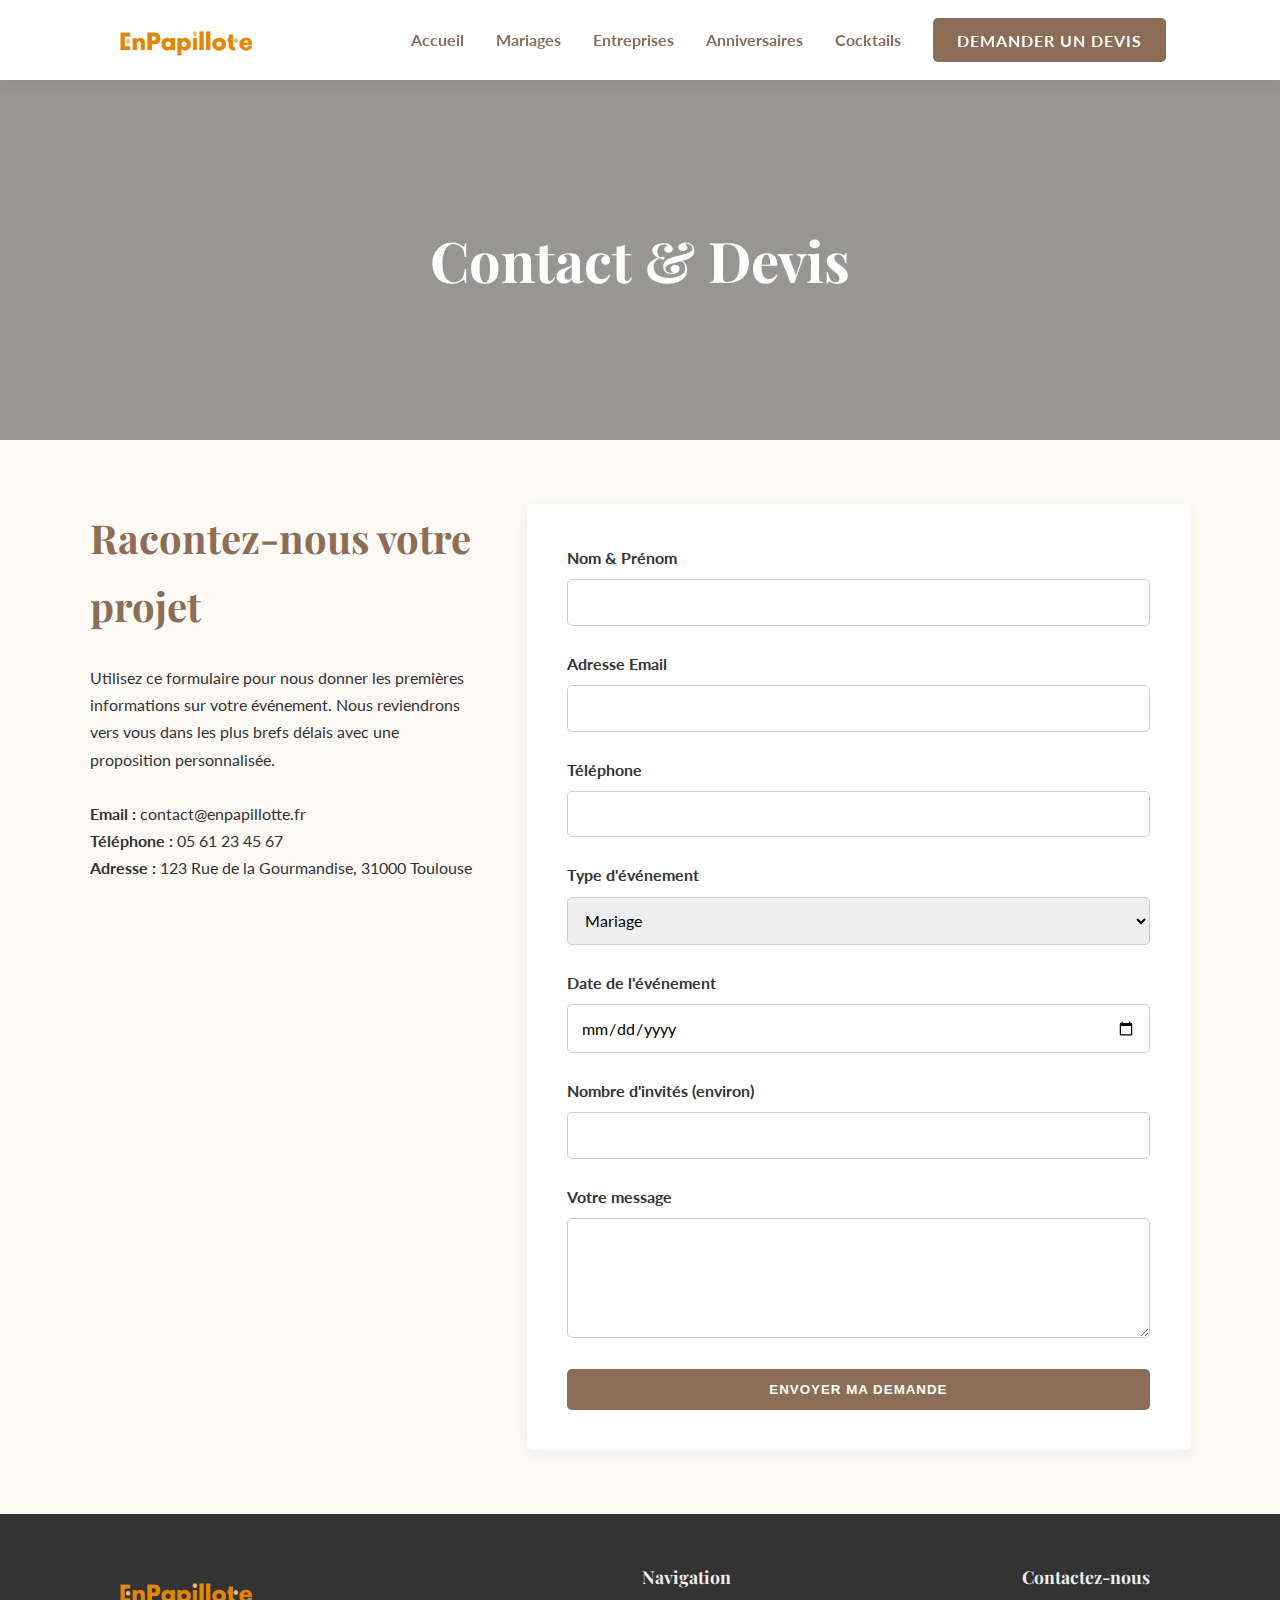
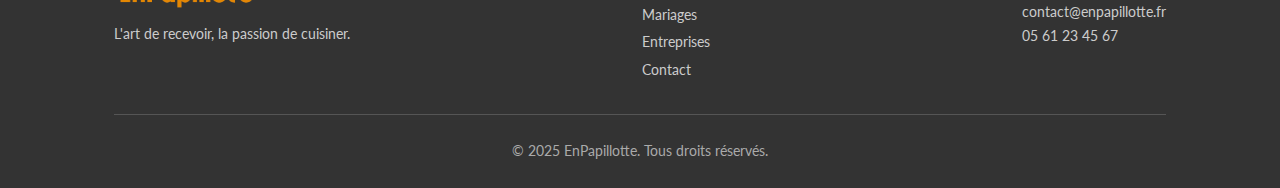
<file: contact.html>
<!DOCTYPE html>
<html lang="fr">
  <head>
    <meta charset="UTF-8" />
    <meta name="viewport" content="width=device-width, initial-scale=1.0" />
    <title>Contact & Devis Traiteur à Toulouse | EnPapillotte</title>
    <meta name="description" content="Contactez EnPapillotte pour obtenir un devis personnalisé pour votre événement à Toulouse. Remplissez notre formulaire ou appelez-nous directement." />
    <link rel="canonical" href="https://www.enpapillotte-traiteur.fr/contact.html" />

    <!-- Open Graph / Facebook -->
    <meta property="og:type" content="website" />
    <meta property="og:url" content="https://www.enpapillotte-traiteur.fr/contact.html" />
    <meta property="og:title" content="Contact & Devis Traiteur à Toulouse | EnPapillotte" />
    <meta property="og:description" content="Contactez EnPapillotte pour obtenir un devis personnalisé pour votre événement à Toulouse. Remplissez notre formulaire ou appelez-nous directement." />
    <meta property="og:image" content="https://images.unsplash.com/photo-1638704890058-841a4a376654?q=80&w=1470&auto=format&fit=crop&ixlib=rb-4.1.0&ixid=M3wxMjA3fDB8MHxwaG90by1wYWdlfHx8fGVufDB8fHx8fA%3D%3D" />

    <!-- Twitter -->
    <meta property="twitter:card" content="summary_large_image" />
    <meta property="twitter:url" content="https://www.enpapillotte-traiteur.fr/contact.html" />
    <meta property="twitter:title" content="Contact & Devis Traiteur à Toulouse | EnPapillotte" />
    <meta property="twitter:description" content="Contactez EnPapillotte pour obtenir un devis personnalisé pour votre événement à Toulouse. Remplissez notre formulaire ou appelez-nous directement." />
    <meta property="twitter:image" content="https://images.unsplash.com/photo-1638704890058-841a4a376654?q=80&w=1470&auto=format&fit=crop&ixlib=rb-4.1.0&ixid=M3wxMjA3fDB8MHxwaG90by1wYWdlfHx8fGVufDB8fHx8fA%3D%3D" />

    <link rel="preconnect" href="https://fonts.googleapis.com" />
    <link rel="preconnect" href="https://fonts.gstatic.com" crossorigin />
    <link
      href="https://fonts.googleapis.com/css2?family=Lato:wght@400;700&family=Playfair+Display:wght@700&display=swap"
      rel="stylesheet"
    />
    <link rel="apple-touch-icon" sizes="180x180" href="images/favicons/apple-touch-icon.png">
    <link rel="icon" type="image/png" sizes="32x32" href="images/favicons/favicon-32x32.png">
    <link rel="icon" type="image/png" sizes="16x16" href="images/favicons/favicon-16x16.png">
    <link rel="manifest" href="images/favicons/site.webmanifest">
    <link rel="shortcut icon" href="images/favicons/favicon.ico">
    <meta name="msapplication-TileColor" content="#ffffff">
    <meta name="theme-color" content="#ffffff">
    <link rel="stylesheet" href="css/style.css" />
    <style>
      .service-page-header {
        height: 40vh;
        background: url("https://images.unsplash.com/photo-1638704890058-841a4a376654?q=80&w=1470&auto=format&fit=crop&ixlib=rb-4.1.0&ixid=M3wxMjA3fDB8MHxwaG90by1wYWdlfHx8fGVufDB8fHx8fA%3D%3D")
          no-repeat center center/cover;
        display: flex;
        align-items: center;
        justify-content: center;
        text-align: center;
        color: white;
        position: relative;
      }
      .service-page-header::before {
        content: "";
        position: absolute;
        top: 0;
        left: 0;
        width: 100%;
        height: 100%;
        background: rgba(0, 0, 0, 0.4);
      }
      .service-page-header h1 {
        color: white;
        font-size: 3.5rem;
        position: relative;
      }
      .contact-section {
        padding: 4rem 0;
      }
      .contact-wrapper {
        display: flex;
        gap: 3rem;
        align-items: flex-start;
      }
      .contact-info {
        flex: 1;
      }
      .contact-info h2 {
        text-align: left;
        margin-bottom: 1.5rem;
      }
      .contact-form {
        flex: 1.5;
        background: #fff;
        padding: 2.5rem;
        border-radius: 5px;
        box-shadow: 0 4px 15px rgba(0, 0, 0, 0.05);
      }
      .form-group {
        margin-bottom: 1.5rem;
      }
      .form-group label {
        display: block;
        margin-bottom: 0.5rem;
        font-weight: 700;
      }
      .form-group input,
      .form-group select,
      .form-group textarea {
        width: 100%;
        padding: 0.8rem;
        border: 1px solid #ccc;
        border-radius: 5px;
        font-family: var(--body-font);
        font-size: 1rem;
      }
      .form-group input:focus,
      .form-group select:focus,
      .form-group textarea:focus {
        outline: none;
        border-color: var(--primary-color);
      }
      textarea {
        resize: vertical;
        min-height: 120px;
      }
      .submit-button {
        width: 100%;
        border: none;
        cursor: pointer;
      }
      @media (max-width: 768px) {
        .contact-wrapper {
          flex-direction: column;
        }
      }
    </style>
  </head>
  <body>
    <header>
      <div class="container">
        <a href="index.html" class="logo"
          ><img src="images/EnPapillotte.png" alt="Logo du traiteur EnPapillotte"
        /></a>
        <nav>
          <ul class="nav-links">
            <li><a href="index.html">Accueil</a></li>
            <li><a href="mariage.html">Mariages</a></li>
            <li><a href="entreprise.html">Entreprises</a></li>
            <li><a href="anniversaire.html">Anniversaires</a></li>
            <li><a href="cocktail.html">Cocktails</a></li>
            <li>
              <a href="contact.html" class="cta-button">Demander un devis</a>
            </li>
          </ul>
        </nav>
        <button class="hamburger" aria-label="Ouvrir le menu">
          <span></span>
          <span></span>
          <span></span>
        </button>
      </div>
    </header>

    <main>
      <section class="service-page-header">
        <h1>Contact & Devis</h1>
      </section>

      <section class="contact-section container">
        <div class="contact-wrapper">
          <div class="contact-info">
            <h2>Racontez-nous votre projet</h2>
            <p>
              Utilisez ce formulaire pour nous donner les premières informations
              sur votre événement. Nous reviendrons vers vous dans les plus
              brefs délais avec une proposition personnalisée.
            </p>
            <br />
            <p><strong>Email :</strong> contact@enpapillotte.fr</p>
            <p><strong>Téléphone :</strong> 05 61 23 45 67</p>
            <p>
              <strong>Adresse :</strong> 123 Rue de la Gourmandise, 31000
              Toulouse
            </p>
          </div>

          <form class="contact-form" action="#" method="POST">
            <div class="form-group">
              <label for="name">Nom & Prénom</label>
              <input type="text" id="name" name="name" required />
            </div>
            <div class="form-group">
              <label for="email">Adresse Email</label>
              <input type="email" id="email" name="email" required />
            </div>
            <div class="form-group">
              <label for="phone">Téléphone</label>
              <input type="tel" id="phone" name="phone" />
            </div>
            <div class="form-group">
              <label for="event-type">Type d'événement</label>
              <select id="event-type" name="event_type">
                <option value="mariage">Mariage</option>
                <option value="entreprise">Événement d'entreprise</option>
                <option value="anniversaire">Anniversaire / Fête privée</option>
                <option value="cocktail">Cocktail / Buffet</option>
                <option value="autre">Autre</option>
              </select>
            </div>
            <div class="form-group">
              <label for="event-date">Date de l'événement</label>
              <input type="date" id="event-date" name="event_date" />
            </div>
            <div class="form-group">
              <label for="guests">Nombre d'invités (environ)</label>
              <input type="number" id="guests" name="guests" min="1" />
            </div>
            <div class="form-group">
              <label for="message">Votre message</label>
              <textarea id="message" name="message" required></textarea>
            </div>
            <button type="submit" class="cta-button submit-button">
              Envoyer ma demande
            </button>
          </form>
        </div>
      </section>
    </main>

    <footer>
      <div class="container">
        <div class="footer-content">
          <div class="footer-col">
            <a href="index.html" class="logo"
              ><img src="images/EnPapillotte.png" alt="Logo du traiteur EnPapillotte"
            /></a>
            <p>L'art de recevoir, la passion de cuisiner.</p>
          </div>
          <div class="footer-col">
            <h4>Navigation</h4>
            <ul>
              <li><a href="mariage.html">Mariages</a></li>
              <li><a href="entreprise.html">Entreprises</a></li>
              <li><a href="contact.html">Contact</a></li>
            </ul>
          </div>
          <div class="footer-col">
            <h4>Contactez-nous</h4>
            <p>contact@enpapillotte.fr</p>
            <p>05 61 23 45 67</p>
          </div>
        </div>
        <div class="footer-bottom">
          <p>&copy; 2025 EnPapillotte. Tous droits réservés.</p>
        </div>
      </div>
    </footer>

    <script src="js/script.js"></script>
  </body>
</html>
</file>
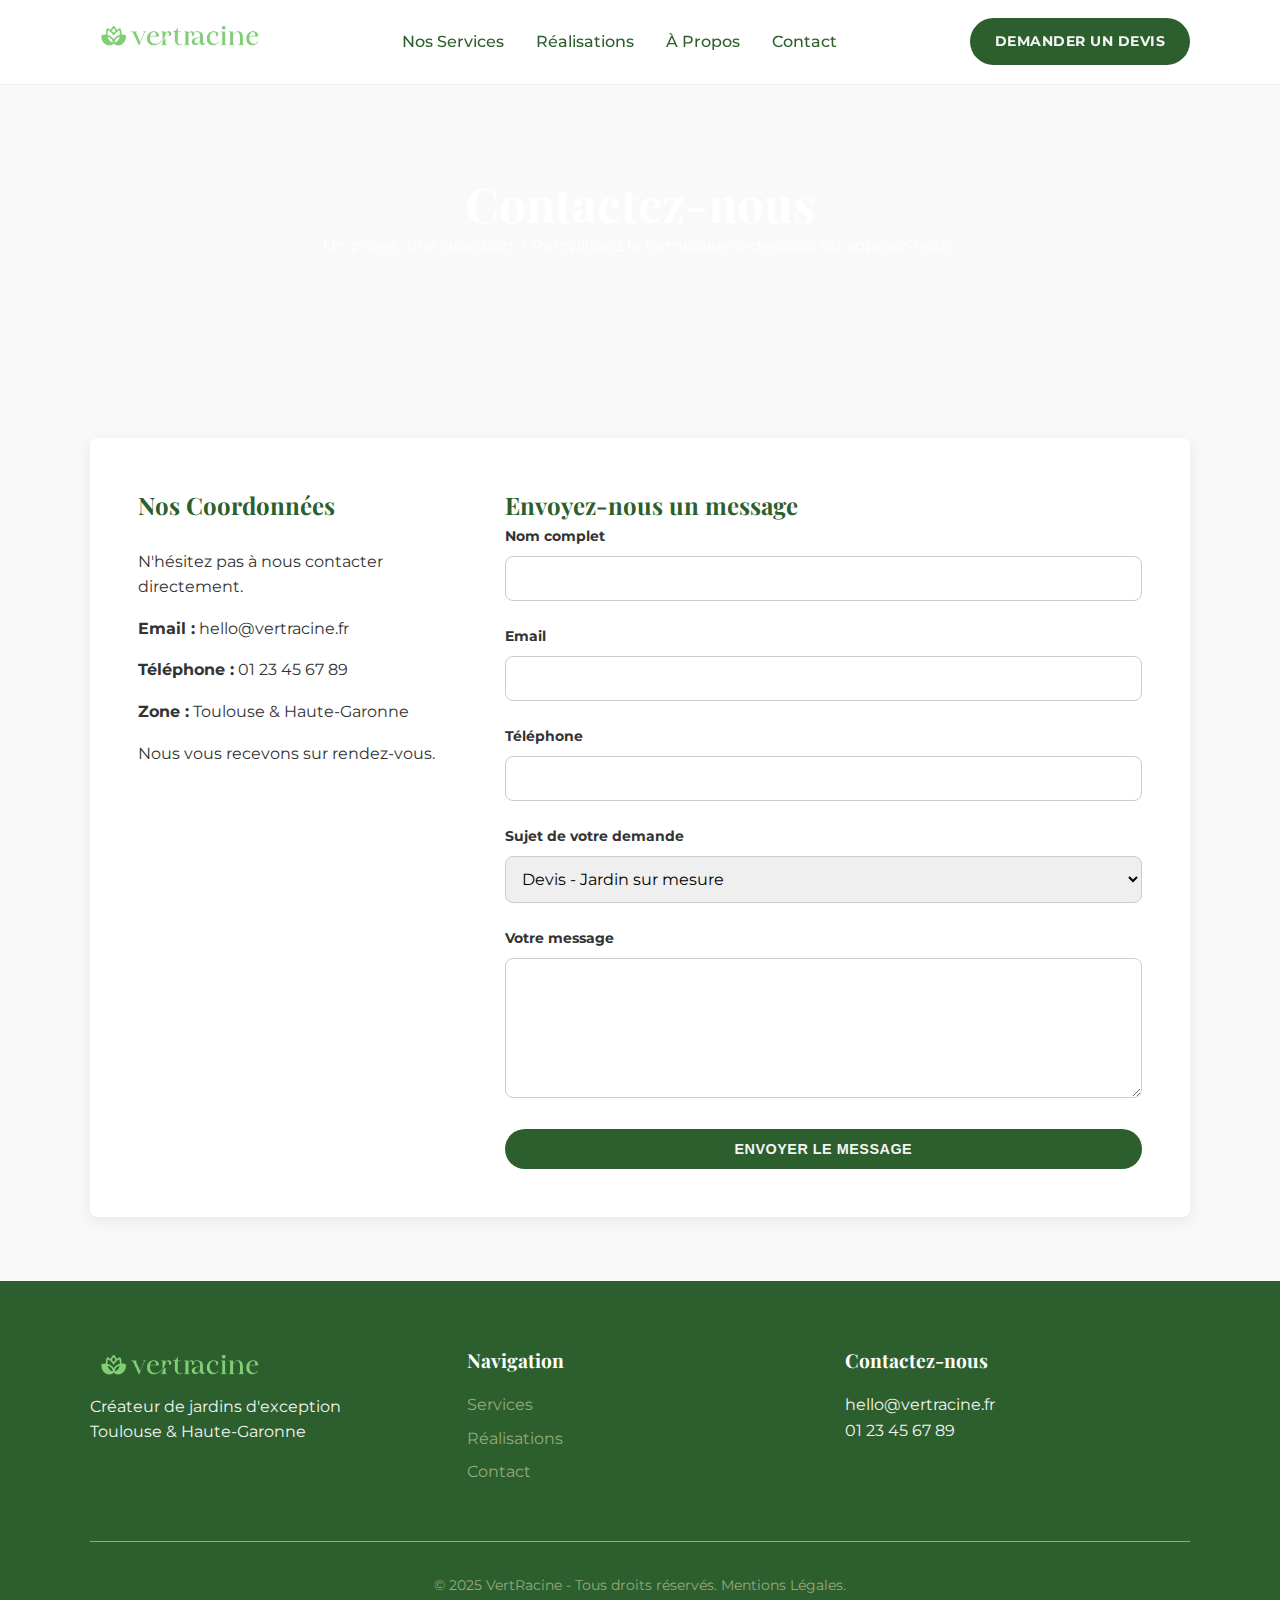
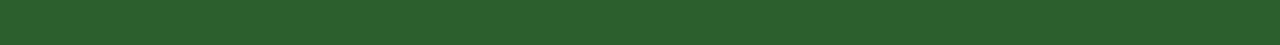
<file: vert-racine/contact.html>
<!DOCTYPE html>
<html lang="fr">
  <head>
    <meta charset="UTF-8" />
    <meta name="viewport" content="width=device-width, initial-scale=1.0" />
    <meta
      name="description"
      content="Contactez VertRacine, paysagiste à Toulouse, pour toute demande de devis ou d'information sur nos services de création de jardins, terrasses et aménagement extérieur."
    />
    <meta
      property="og:title"
      content="Contact - VertRacine - Paysagiste à Toulouse"
    />
    <meta
      property="og:description"
      content="Contactez VertRacine, paysagiste à Toulouse, pour toute demande de devis ou d'information sur nos services de création de jardins, terrasses et aménagement extérieur."
    />
    <meta property="og:type" content="website" />
    <meta
      property="og:url"
      content="https://jorislefait.github.io/portfolio/vert-racine/contact.html"
    />
    <meta
      property="og:image"
      content="assets/images/og-image.png"
    />
    <meta name="twitter:card" content="summary_large_image" />
    <meta
      name="twitter:title"
      content="Contact - VertRacine - Paysagiste à Toulouse"
    />
    <meta
      name="twitter:description"
      content="Contactez VertRacine, paysagiste à Toulouse, pour toute demande de devis ou d'information sur nos services de création de jardins, terrasses et aménagement extérieur."
    />
    <meta
      name="twitter:image"
      content="assets/images/og-image.png"
    />
    <title>Contact - VertRacine - Paysagiste à Toulouse</title>
    <link
      rel="apple-touch-icon"
      sizes="180x180"
      href="assets/favicons/apple-touch-icon.png"
    />
    <link
      rel="icon"
      type="image/png"
      sizes="32x32"
      href="assets/favicons/favicon-32x32.png"
    />
    <link
      rel="icon"
      type="image/png"
      sizes="16x16"
      href="assets/favicons/favicon-16x16.png"
    />
    <link rel="manifest" href="assets/favicons/site.webmanifest" />
    <link rel="shortcut icon" href="assets/favicons/favicon.ico" />
    <link rel="stylesheet" href="css/style.css" />
    <link rel="preconnect" href="https://fonts.googleapis.com" />
    <link rel="preconnect" href="https://fonts.gstatic.com" crossorigin />
    <link
      href="https://fonts.googleapis.com/css2?family=Montserrat:wght@400;500;700&family=Playfair+Display:wght@700&display=swap"
      rel="stylesheet"
    />
  </head>
  <body>
    <header>
      <div class="container">
        <a href="index.html" class="logo"
          ><img
            src="assets/images/vert-racine.png"
            alt="VertRacine Logo"
            width="180px"
        /></a>
        <nav>
          <ul>
            <li><a href="index.html#services">Nos Services</a></li>
            <li><a href="index.html#portfolio">Réalisations</a></li>
            <li><a href="index.html#about">À Propos</a></li>
            <li><a href="contact.html">Contact</a></li>
          </ul>
        </nav>
        <a href="contact.html" class="cta-button">Demander un devis</a>
        <button class="mobile-menu-toggle">☰</button>
      </div>
    </header>

    <main>
      <section class="page-header">
        <div class="container">
          <h1>Contactez-nous</h1>
          <p>
            Un projet, une question ? Remplissez le formulaire ci-dessous ou
            appelez-nous.
          </p>
        </div>
      </section>

      <section id="contact-form-section">
        <div class="container">
          <div class="contact-wrapper">
            <div class="contact-info">
              <h3>Nos Coordonnées</h3>
              <p>N'hésitez pas à nous contacter directement.</p>
              <ul>
                <li><strong>Email :</strong> hello@vertracine.fr</li>
                <li><strong>Téléphone :</strong> 01 23 45 67 89</li>
                <li><strong>Zone :</strong> Toulouse & Haute-Garonne</li>
              </ul>
              <p>Nous vous recevons sur rendez-vous.</p>
            </div>
            <form class="contact-form">
              <h3>Envoyez-nous un message</h3>
              <div class="form-group">
                <label for="name">Nom complet</label>
                <input type="text" id="name" name="name" required />
              </div>
              <div class="form-group">
                <label for="email">Email</label>
                <input type="email" id="email" name="email" required />
              </div>
              <div class="form-group">
                <label for="phone">Téléphone</label>
                <input type="tel" id="phone" name="phone" />
              </div>
              <div class="form-group">
                <label for="subject">Sujet de votre demande</label>
                <select id="subject" name="subject">
                  <option value="devis-jardin">
                    Devis - Jardin sur mesure
                  </option>
                  <option value="devis-piscine">
                    Devis - Abords de piscine
                  </option>
                  <option value="devis-terrasse">Devis - Terrasse</option>
                  <option value="devis-autre">Devis - Autre</option>
                  <option value="question">Question générale</option>
                </select>
              </div>
              <div class="form-group">
                <label for="message">Votre message</label>
                <textarea
                  id="message"
                  name="message"
                  rows="6"
                  required
                ></textarea>
              </div>
              <button type="submit" class="cta-button">
                Envoyer le message
              </button>
            </form>
          </div>
        </div>
      </section>
    </main>

    <footer>
      <div class="container">
        <div class="footer-top">
          <div class="footer-col">
            <img
              src="assets/images/vert-racine.png"
              alt="VertRacine Logo"
              width="180px"
            />
            <p>Créateur de jardins d'exception<br />Toulouse & Haute-Garonne</p>
          </div>
          <div class="footer-col">
            <h4>Navigation</h4>
            <ul>
              <li><a href="index.html#services">Services</a></li>
              <li><a href="index.html#portfolio">Réalisations</a></li>
              <li><a href="contact.html">Contact</a></li>
            </ul>
          </div>
          <div class="footer-col">
            <h4>Contactez-nous</h4>
            <p>hello@vertracine.fr<br />01 23 45 67 89</p>
          </div>
        </div>
        <div class="footer-bottom">
          <p>
            &copy; 2025 VertRacine - Tous droits réservés. Mentions Légales.
          </p>
        </div>
      </div>
    </footer>

    <script src="js/main.js"></script>
  </body>
</html>

<style>
  .page-header {
    background-image: url("https://images.unsplash.com/photo-1656570092131-6dded0d61e16?q=80&w=1170&auto=format&fit=crop&ixlib=rb-4.1.0&ixid=M3wxMjA3fDB8MHxwaG90by1wYWdlfHx8fGVufDB8fHx8fA%3D%3D");
    background-size: cover;
    background-position: center;
    color: white;
    text-align: center;
    padding: 100px 20px;
  }
</style>
</file>
<file: css/style.css>
/* --- Variables & Styles Généraux --- */
:root {
  --primary-color: #8c6d57; /* Brun/taupe chaud */
  --secondary-color: #a9a299; /* Gris doux */
  --accent-color: #d4a373; /* Touche de doré/moutarde */
  --background-color: #fdfaf6; /* Blanc cassé très clair */
  --text-color: #333;
  --heading-font: "Playfair Display", serif;
  --body-font: "Lato", sans-serif;
  --container-width: 1100px;
  --border-radius: 5px;
  --shadow: 0 4px 15px rgba(0, 0, 0, 0.05);
}

* {
  margin: 0;
  padding: 0;
  box-sizing: border-box;
}

html {
  scroll-behavior: smooth;
}

body {
  font-family: var(--body-font);
  background-color: var(--background-color);
  color: var(--text-color);
  line-height: 1.7;
  font-size: 16px;
}

h1,
h2,
h3,
h4 {
  font-family: var(--heading-font);
  color: var(--primary-color);
  font-weight: 700;
}

h2 {
  font-size: 2.5rem;
  text-align: center;
  margin-bottom: 2rem;
}

.container {
  width: 100%;
  max-width: var(--container-width);
  margin: 0 auto;
  padding: 0 1.5rem;
}

section {
  padding: 4rem 0;
}

img {
  max-width: 100%;
  height: auto;
  display: block;
}

a {
  color: var(--primary-color);
  text-decoration: none;
  transition: color 0.3s ease;
}

a:hover {
  color: var(--accent-color);
}

.cta-button {
  background-color: var(--primary-color);
  color: white;
  padding: 0.8rem 1.5rem;
  border-radius: var(--border-radius);
  font-weight: 700;
  text-transform: uppercase;
  letter-spacing: 1px;
  transition: background-color 0.3s ease;
}

.cta-button:hover {
  background-color: var(--accent-color);
  color: white;
}

/* --- Header & Navigation --- */
header {
  background-color: #fff;
  box-shadow: var(--shadow);
  position: sticky;
  top: 0;
  z-index: 1000;
  width: 100%;
}

header .container {
  display: flex;
  justify-content: space-between;
  align-items: center;
  height: 80px;
}

.logo {
  font-family: var(--heading-font);
  font-size: 1.8rem;
  font-weight: 700;
}

.nav-links {
  display: flex;
  align-items: center;
  list-style: none;
  gap: 2rem;
}

.nav-links a {
  font-weight: 700;
}

.hamburger {
  display: none;
  border: none;
  background: none;
  cursor: pointer;
  padding: 0.5rem;
}

.hamburger span {
  display: block;
  width: 25px;
  height: 3px;
  background-color: var(--primary-color);
  margin: 5px 0;
  transition: all 0.3s ease-in-out;
}

/* --- Section Hero --- */
#hero {
  color: white;
  height: 85vh;
  display: flex;
  align-items: center;
  justify-content: center;
  text-align: center;
  position: relative;
  background: url("https://images.unsplash.com/photo-1638704890058-841a4a376654?q=80&w=1470&auto=format&fit=crop&ixlib=rb-4.1.0&ixid=M3wxMjA3fDB8MHxwaG90by1wYWdlfHx8fGVufDB8fHx8fA%3D%3D")
    no-repeat center center/cover;
  padding: 0 1.5rem;
}

#hero::before {
  content: "";
  position: absolute;
  top: 0;
  left: 0;
  width: 100%;
  height: 100%;
  background: rgba(0, 0, 0, 0.4);
}

.hero-content {
  position: relative;
  z-index: 2;
  max-width: 800px;
}

#hero h1 {
  font-size: 4rem;
  color: white;
  margin-bottom: 1rem;
}

#hero p {
  font-size: 1.2rem;
  margin-bottom: 2rem;
}

/* --- Section Réassurance --- */
#reassurance {
  display: flex;
  justify-content: space-around;
  text-align: center;
  background: #fff;
  padding: 2rem 0;
  border-radius: var(--border-radius);
  box-shadow: var(--shadow);
  transform: translateY(-50px);
}

.reassurance-item h3 {
  font-size: 2rem;
}

.reassurance-item p {
  font-size: 0.9rem;
  color: #666;
}

/* --- Section Services --- */
#services {
  background-color: var(--background-color);
  margin-bottom: 1.5rem;
}
.service-grid {
  display: grid;
  grid-template-columns: repeat(4, 1fr);
  gap: 1.5rem;
}

.service-card {
  background: #fff;
  border-radius: var(--border-radius);
  overflow: hidden;
  box-shadow: var(--shadow);
  transition: transform 0.3s ease, box-shadow 0.3s ease;
}

.service-card:hover {
  transform: translateY(-10px);
  box-shadow: 0 10px 20px rgba(0, 0, 0, 0.1);
}

.service-card img {
  width: 100%;
  height: 200px;
  object-fit: cover;
}

.service-card h3 {
  padding: 1.5rem;
  text-align: center;
  font-size: 1.4rem;
}

/* --- Section À Propos --- */
#about {
  background: #fff;
}

.about-content {
  display: flex;
  align-items: center;
  gap: 3rem;
}

.about-image {
  flex: 1;
}

.about-image img {
  border-radius: var(--border-radius);
}

.about-text {
  flex: 1.2;
}

.about-text h2 {
  text-align: left;
  margin-bottom: 1rem;
}

.about-text h3 {
  font-size: 1.5rem;
  margin-bottom: 1.5rem;
  color: #555;
  font-family: var(--body-font);
}

/* --- Section Galerie --- */
#gallery {
  margin-bottom: 1.5rem;
}

.gallery-grid {
  display: grid;
  grid-template-columns: repeat(2, 1fr);
  gap: 1rem;
}

.gallery-grid img {
  width: 100%;
  height: 100%;
  object-fit: cover;
  border-radius: var(--border-radius);
  transition: transform 0.3s ease;
}
.gallery-grid img:hover {
  transform: scale(1.05);
}

/* --- Section Avis Clients --- */
#testimonials {
  background-color: var(--primary-color);
}

#testimonials h2 {
  color: white;
}

.testimonial-grid {
  display: grid;
  grid-template-columns: repeat(auto-fit, minmax(300px, 1fr));
  gap: 1.5rem;
}

.testimonial-card {
  background: var(--background-color);
  padding: 2rem;
  border-radius: var(--border-radius);
  box-shadow: var(--shadow);
}

.testimonial-card p {
  font-style: italic;
  margin-bottom: 1rem;
}

.testimonial-card h4 {
  text-align: right;
  color: var(--accent-color);
  font-family: var(--body-font);
}

/* --- Section FAQ --- */
.faq-item {
  border-bottom: 1px solid #ddd;
  padding: 1rem 0;
}

.faq-question {
  width: 100%;
  background: none;
  border: none;
  display: flex;
  justify-content: space-between;
  align-items: center;
  cursor: pointer;
  font-size: 1.2rem;
  font-family: var(--body-font);
  font-weight: 700;
  padding: 0.5rem 0;
}

.faq-icon {
  font-size: 1.5rem;
  font-weight: 700;
  color: var(--primary-color);
  transition: transform 0.3s ease;
}

.faq-answer {
  max-height: 0;
  overflow: hidden;
  transition: max-height 0.4s ease-out, padding 0.4s ease;
}
.faq-answer p {
  padding: 0 0.5rem;
}

/* --- Footer --- */
footer {
  background: #333;
  color: #f4f4f4;
  padding-top: 3rem;
}

.footer-content {
  display: flex;
  justify-content: space-between;
  flex-wrap: wrap;
  gap: 2rem;
  padding-bottom: 2rem;
  border-bottom: 1px solid #555;
}

.footer-col h3 {
  font-size: 1.5rem;
  color: white;
}
.footer-col h4 {
  font-size: 1.1rem;
  color: #eee;
  margin-bottom: 0.5rem;
}
.footer-col ul {
  list-style: none;
}
.footer-col a,
.footer-col p {
  color: #ccc;
  font-size: 0.9rem;
}

.footer-bottom {
  text-align: center;
  padding: 1.5rem 0;
  font-size: 0.9rem;
  color: #aaa;
}

/* --- Responsive Design --- */
@media (max-width: 992px) {
  .service-grid {
    grid-template-columns: repeat(2, 1fr);
  }
  .about-content {
    flex-direction: column;
  }
  .about-text h2 {
    text-align: center;
  }
  .gallery-grid {
    grid-template-columns: repeat(2, 1fr);
  }
  .nav-links {
    gap: 1.2rem;
  }
  .nav-links a {
    font-size: 0.85rem;
  }
  .logo {
    flex-shrink: 0;
  }
  .nav-links .cta-button {
    padding: 0.6rem 0.8rem;
    font-size: 0.8rem;
  }
}
@media (max-width: 768px) {
  .service-grid {
    grid-template-columns: 1fr;
  }
  h2 {
    font-size: 2rem;
  }
  #hero h1 {
    font-size: 3rem;
  }

  /* Mobile Nav */
  .nav-links {
    position: fixed;
    top: 80px;
    left: 0;
    width: 100%;
    height: calc(100vh - 80px);
    background-color: #fff;
    flex-direction: column;
    justify-content: center;
    align-items: center;
    transform: translateX(-100%);
    transition: transform 0.3s ease-in-out;
  }

  .nav-links.active {
    transform: translateX(0);
  }

  .hamburger {
    display: block;
  }

  .hamburger.active span:nth-child(1) {
    transform: translateY(8px) rotate(45deg);
  }
  .hamburger.active span:nth-child(2) {
    opacity: 0;
  }
  .hamburger.active span:nth-child(3) {
    transform: translateY(-8px) rotate(-45deg);
  }

  #reassurance {
    flex-direction: column;
    gap: 1.5rem;
    transform: translateY(0);
    margin-top: 2rem;
  }

  .footer-content {
    flex-direction: column;
    text-align: center;
  }
}

@media (max-width: 576px) {
  #hero h1 {
    font-size: 2.5rem;
  }
  .gallery-grid {
    grid-template-columns: 1fr;
  }
}

/* --- Scroll Animations --- */
section,
.reassurance-item,
.service-card,
.testimonial-card,
.about-content > div {
  opacity: 0;
  transform: translateY(20px);
  transition: opacity 0.6s ease-out, transform 0.6s ease-out;
}

section.visible,
.reassurance-item.visible,
.service-card.visible,
.testimonial-card.visible,
.about-content > div.visible {
  opacity: 1;
  transform: translateY(0);
}

.logo img {
  height: 60px;
  width: auto;
}

footer .logo img {
  height: 60px;
}
</file>
<file: vert-racine/css/style.css>
/* --- VARIABLES & GENERAL STYLES --- */
:root {
  --primary-color: #2c5f2d; /* Vert forêt profond */
  --secondary-color: #97a97c; /* Vert sauge doux */
  --accent-color: #e9d8a6; /* Beige/sable chaud */
  --dark-text: #333;
  --light-text: #f4f4f4;
  --background-color: #ffffff;
  --font-title: "Playfair Display", serif;
  --font-body: "Montserrat", sans-serif;
  --container-width: 1100px;
  --border-radius: 8px;
  --box-shadow: 0 4px 15px rgba(0, 0, 0, 0.08);
}

* {
  box-sizing: border-box;
  margin: 0;
  padding: 0;
}

html {
  scroll-behavior: smooth;
  scroll-padding-top: 80px; /* Offset for fixed header */
}

body {
  font-family: var(--font-body);
  color: var(--dark-text);
  background-color: var(--background-color);
  line-height: 1.6;
}

h1,
h2,
h3,
h4 {
  font-family: var(--font-title);
  color: var(--primary-color);
  font-weight: 700;
}

h1 {
  font-size: 3.5rem;
  line-height: 1.2;
}
h2 {
  font-size: 2.5rem;
  margin-bottom: 1rem;
  text-align: center;
}
h3 {
  font-size: 1.5rem;
}
h4 {
  font-size: 1.2rem;
}

p {
  margin-bottom: 1rem;
}
a {
  color: var(--primary-color);
  text-decoration: none;
}
ul {
  list-style: none;
}

.container {
  width: 90%;
  max-width: var(--container-width);
  margin: 0 auto;
}

section {
  padding: 6rem 0;
}
section:nth-child(odd) {
  background-color: #f9f9f9;
}

.subtitle {
  text-align: center;
  max-width: 600px;
  margin: 0 auto 3rem auto;
  font-size: 1.1rem;
  color: #666;
}

.cta-button {
  display: inline-block;
  background-color: var(--primary-color);
  color: var(--light-text);
  padding: 12px 25px;
  border-radius: 50px;
  font-weight: 700;
  text-transform: uppercase;
  font-size: 0.9rem;
  letter-spacing: 0.5px;
  transition: background-color 0.3s ease, transform 0.3s ease;
}

.cta-button:hover {
  background-color: #1e421e; /* Darker green */
  transform: translateY(-2px);
}

/* --- HEADER --- */
header {
  background-color: rgba(255, 255, 255, 0.9);
  backdrop-filter: blur(10px);
  border-bottom: 1px solid #eee;
  padding: 1rem 0;
  position: fixed;
  width: 100%;
  top: 0;
  z-index: 1000;
  transition: box-shadow 0.3s ease;
}

header.scrolled {
  box-shadow: var(--box-shadow);
}

header .container {
  display: flex;
  justify-content: space-between;
  align-items: center;
}

.logo {
  font-family: var(--font-title);
  font-size: 1.8rem;
  font-weight: 700;
  color: var(--primary-color);
}

header nav ul {
  display: flex;
  gap: 2rem;
}

header nav a {
  font-weight: 500;
  position: relative;
  padding-bottom: 5px;
}

header nav a::after {
  content: "";
  position: absolute;
  bottom: 0;
  left: 0;
  width: 0;
  height: 2px;
  background-color: var(--primary-color);
  transition: width 0.3s ease;
}

header nav a:hover::after {
  width: 100%;
}

.mobile-menu-toggle {
  display: none;
  background: none;
  border: none;
  font-size: 2rem;
  cursor: pointer;
}

/* --- HERO SECTION --- */
#hero {
  height: 90vh;
  min-height: 600px;
  background: url("https://plus.unsplash.com/premium_photo-1713991088871-614d45da7fdb?q=80&w=1170&auto=format&fit=crop&ixlib=rb-4.1.0&ixid=M3wxMjA3fDB8MHxwaG90by1wYWdlfHx8fGVufDB8fHx8fA%3D%3D")
    no-repeat center center/cover;
  display: flex;
  align-items: center;
  justify-content: center;
  text-align: center;
  position: relative;
  color: var(--light-text);
  padding: 0;
}

#hero::before {
  content: "";
  position: absolute;
  top: 0;
  left: 0;
  width: 100%;
  height: 100%;
  background: rgba(0, 0, 0, 0.5);
}

.hero-content {
  position: relative;
  z-index: 2;
  max-width: 800px;
  animation: fadeIn 1.5s ease-out;
}

.hero-content h1 {
  color: #fff;
  text-shadow: 2px 2px 8px rgba(0, 0, 0, 0.7);
}

.hero-content p {
  font-size: 1.2rem;
  margin: 1rem 0 2rem 0;
}

/* --- REASSURANCE SECTION --- */
#reassurance {
  background-color: var(--secondary-color);
  padding: 4rem 0;
}
#reassurance .container {
  display: flex;
  justify-content: space-around;
  text-align: center;
  color: var(--light-text);
}
#reassurance h3 {
  color: #fff;
  font-size: 2.5rem;
}
#reassurance p {
  font-weight: 500;
  font-size: 1rem;
  margin: 0;
}

/* --- SERVICES SECTION --- */
.services-grid {
  display: grid;
  grid-template-columns: repeat(auto-fit, minmax(250px, 1fr));
  gap: 2rem;
}
.service-card {
  background: var(--background-color);
  border-radius: var(--border-radius);
  overflow: hidden;
  box-shadow: var(--box-shadow);
  transition: transform 0.3s ease, box-shadow 0.3s ease;
}
.service-card:hover {
  transform: translateY(-10px);
  box-shadow: 0 10px 20px rgba(0, 0, 0, 0.12);
}
.service-card img {
  width: 100%;
  height: 200px;
  object-fit: cover;
}
.service-card-content {
  padding: 1.5rem;
}
.service-card h3 {
  margin-bottom: 0.5rem;
}
.service-card span {
  display: inline-block;
  margin-top: 1rem;
  font-weight: 700;
  transition: color 0.3s ease;
}

/* --- PORTFOLIO SECTION --- */
.portfolio-grid {
  display: grid;
  grid-template-columns: repeat(3, 1fr);
  gap: 1.5rem;
}

.portfolio-item {
  position: relative;
  overflow: hidden;
  border-radius: var(--border-radius);
  box-shadow: var(--box-shadow);
}
.portfolio-item img {
  width: 100%;
  height: 100%;
  display: block;
  object-fit: cover;
  transition: transform 0.5s ease;
}
.portfolio-item:hover img {
  transform: scale(1.1);
}
.portfolio-info {
  position: absolute;
  bottom: 0;
  left: 0;
  width: 100%;
  background: linear-gradient(to top, rgba(0, 0, 0, 0.8), transparent);
  color: #fff;
  padding: 2rem 1.5rem 1.5rem;
  transform: translateY(100%);
  transition: transform 0.5s ease;
}
.portfolio-item:hover .portfolio-info {
  transform: translateY(0);
}
.portfolio-info h4 {
  color: #fff;
}
.portfolio-info p {
  font-size: 0.9rem;
  margin: 0;
}

/* --- ABOUT SECTION --- */
#about .container {
  display: flex;
  align-items: center;
  gap: 4rem;
}
#about img {
  width: 45%;
  max-width: 500px;
  border-radius: var(--border-radius);
  box-shadow: var(--box-shadow);
}
.about-content {
  width: 55%;
}

/* --- REVIEWS SECTION --- */
.review-carousel {
  display: grid;
  grid-template-columns: repeat(3, 1fr);
  gap: 2rem;
}
.review-card {
  background: #fff;
  padding: 2rem;
  border-radius: var(--border-radius);
  border-left: 5px solid var(--secondary-color);
  box-shadow: var(--box-shadow);
}
.review-card p {
  font-style: italic;
  margin-bottom: 1rem;
}
.review-card h4 {
  color: #555;
  font-family: var(--font-body);
  font-size: 1rem;
  font-weight: 700;
}

/* --- FAQ SECTION --- */
.accordion {
  max-width: 800px;
  margin: 0 auto;
}
.accordion-item {
  border-bottom: 1px solid #ddd;
}
.accordion-header {
  width: 100%;
  background: none;
  border: none;
  text-align: left;
  padding: 1.5rem 1rem;
  font-size: 1.2rem;
  font-family: var(--font-body);
  font-weight: 700;
  cursor: pointer;
  position: relative;
  color: var(--dark-text);
}
.accordion-header::after {
  content: "+";
  position: absolute;
  right: 1rem;
  font-size: 1.5rem;
  font-weight: 400;
  transition: transform 0.3s ease;
}
.accordion-header.active::after {
  transform: rotate(45deg);
}
.accordion-content {
  max-height: 0;
  overflow: hidden;
  transition: max-height 0.4s ease-out, padding 0.4s ease;
  padding: 0 1rem;
}
.accordion-content p {
  padding: 0 0 1.5rem 0;
}

/* --- FOOTER --- */
footer {
  background-color: var(--primary-color);
  color: var(--light-text);
  padding: 4rem 0 2rem;
}
.footer-top {
  display: flex;
  justify-content: space-between;
  margin-bottom: 3rem;
  gap: 2rem;
  flex-wrap: wrap;
}
.footer-col {
  flex: 1;
  min-width: 200px;
}
.footer-col h4 {
  color: #fff;
  margin-bottom: 1rem;
}
.footer-col ul li {
  margin-bottom: 0.5rem;
}
.footer-col a {
  color: var(--secondary-color);
  transition: color 0.3s ease;
}
.footer-col a:hover {
  color: #fff;
}
.footer-bottom {
  text-align: center;
  border-top: 1px solid var(--secondary-color);
  padding-top: 2rem;
  font-size: 0.9rem;
  color: var(--secondary-color);
}

/* --- ANIMATIONS --- */
@keyframes fadeIn {
  from {
    opacity: 0;
    transform: translateY(20px);
  }
  to {
    opacity: 1;
    transform: translateY(0);
  }
}

[data-scroll] {
  transition: opacity 1s, transform 1s;
}
[data-scroll="out"] {
  opacity: 0;
  transform: translateY(50px);
}
[data-scroll="in"] {
  opacity: 1;
  transform: translateY(0);
}

/* --- RESPONSIVE DESIGN --- */
@media (max-width: 992px) {
  h1 {
    font-size: 2.8rem;
  }
  h2 {
    font-size: 2.2rem;
  }
  section {
    padding: 4rem 0;
  }

  .portfolio-grid,
  .review-carousel {
    grid-template-columns: repeat(2, 1fr);
  }

  #about .container {
    flex-direction: column;
    text-align: center;
  }
  #about img,
  .about-content {
    width: 100%;
    max-width: 500px;
  }
}

@media (max-width: 768px) {
  header .cta-button {
    display: none;
  }
  header nav {
    display: none; /* Initially hidden on mobile */
    position: absolute;
    top: 100%;
    left: 0;
    width: 100%;
    background-color: #fff;
    box-shadow: var(--box-shadow);
  }
  header nav.active {
    display: block; /* Shown when menu is toggled */
  }
  header nav ul {
    flex-direction: column;
    padding: 1rem;
    text-align: center;
  }
  .mobile-menu-toggle {
    display: block;
  }

  .portfolio-grid,
  .review-carousel {
    grid-template-columns: 1fr;
  }

  .footer-top {
    flex-direction: column;
    text-align: center;
  }

  #reassurance .container {
    flex-direction: column;
    gap: 2rem;
  }
}

@media (max-width: 576px) {
  h1 {
    font-size: 2.2rem;
  }
  h2 {
    font-size: 1.8rem;
  }

  #hero {
    height: 70vh;
    min-height: 500px;
  }

  .services-grid {
    grid-template-columns: 1fr;
  }
}

/* --- CONTACT PAGE & GENERIC PAGE HEADER --- */
.page-header {
  background-color: var(--primary-color);
  color: var(--light-text);
  text-align: center;
  padding: 6rem 0;
  margin-top: 75px; /* Header height */
}

.page-header h1 {
  color: #fff;
  font-size: 3rem;
}

#contact-form-section {
  background-color: #f9f9f9;
  padding: 4rem 0;
}

.contact-wrapper {
  display: grid;
  grid-template-columns: 1fr 2fr;
  gap: 3rem;
  background-color: #fff;
  padding: 3rem;
  border-radius: var(--border-radius);
  box-shadow: var(--box-shadow);
}

.contact-info h3 {
  margin-bottom: 1.5rem;
}

.contact-info ul {
  list-style: none;
  padding: 0;
}

.contact-info li {
  margin-bottom: 1rem;
}

.contact-form .form-group {
  margin-bottom: 1.5rem;
}

.contact-form label {
  display: block;
  margin-bottom: 0.5rem;
  font-weight: 700;
  font-size: 0.9rem;
}

.contact-form input,
.contact-form textarea,
.contact-form select {
  width: 100%;
  padding: 12px;
  border: 1px solid #ccc;
  border-radius: var(--border-radius);
  font-family: var(--font-body);
  font-size: 1rem;
}

.contact-form input:focus,
.contact-form textarea:focus,
.contact-form select:focus {
  outline: none;
  border-color: var(--primary-color);
  box-shadow: 0 0 0 2px rgba(44, 95, 45, 0.2);
}

.contact-form button.cta-button {
  width: 100%;
  border: none;
  cursor: pointer;
}

@media (max-width: 992px) {
  .contact-wrapper {
    grid-template-columns: 1fr;
  }
}

/* --- SERVICE DETAIL PAGE --- */
.service-detail .service-content {
  display: grid;
  grid-template-columns: 2fr 1fr;
  gap: 3rem;
  align-items: flex-start;
}

.service-text h2 {
  text-align: left;
  margin-bottom: 1.5rem;
}

.service-text h3 {
  margin-top: 2rem;
  margin-bottom: 1rem;
}

.service-sidebar .service-image {
  width: 100%;
  border-radius: var(--border-radius);
  box-shadow: var(--box-shadow);
  margin-bottom: 2rem;
}

.service-key-points {
  background: #f9f9f9;
  padding: 2rem;
  border-radius: var(--border-radius);
  border-left: 5px solid var(--primary-color);
}

.service-key-points h4 {
  margin-bottom: 1rem;
}

.service-key-points ul {
  list-style: "✓ " inside;
  padding-left: 1rem;
}

.service-key-points li {
  margin-bottom: 0.75rem;
}

#cta-service {
  background-color: var(--secondary-color);
  text-align: center;
  padding: 4rem 0;
}

#cta-service h2,
#cta-service p {
  color: var(--light-text);
}
#cta-service h2 {
  text-align: center;
}
#cta-service p {
  margin-bottom: 2rem;
}

@media (max-width: 992px) {
  .service-detail .service-content {
    grid-template-columns: 1fr;
  }
}
</file>
